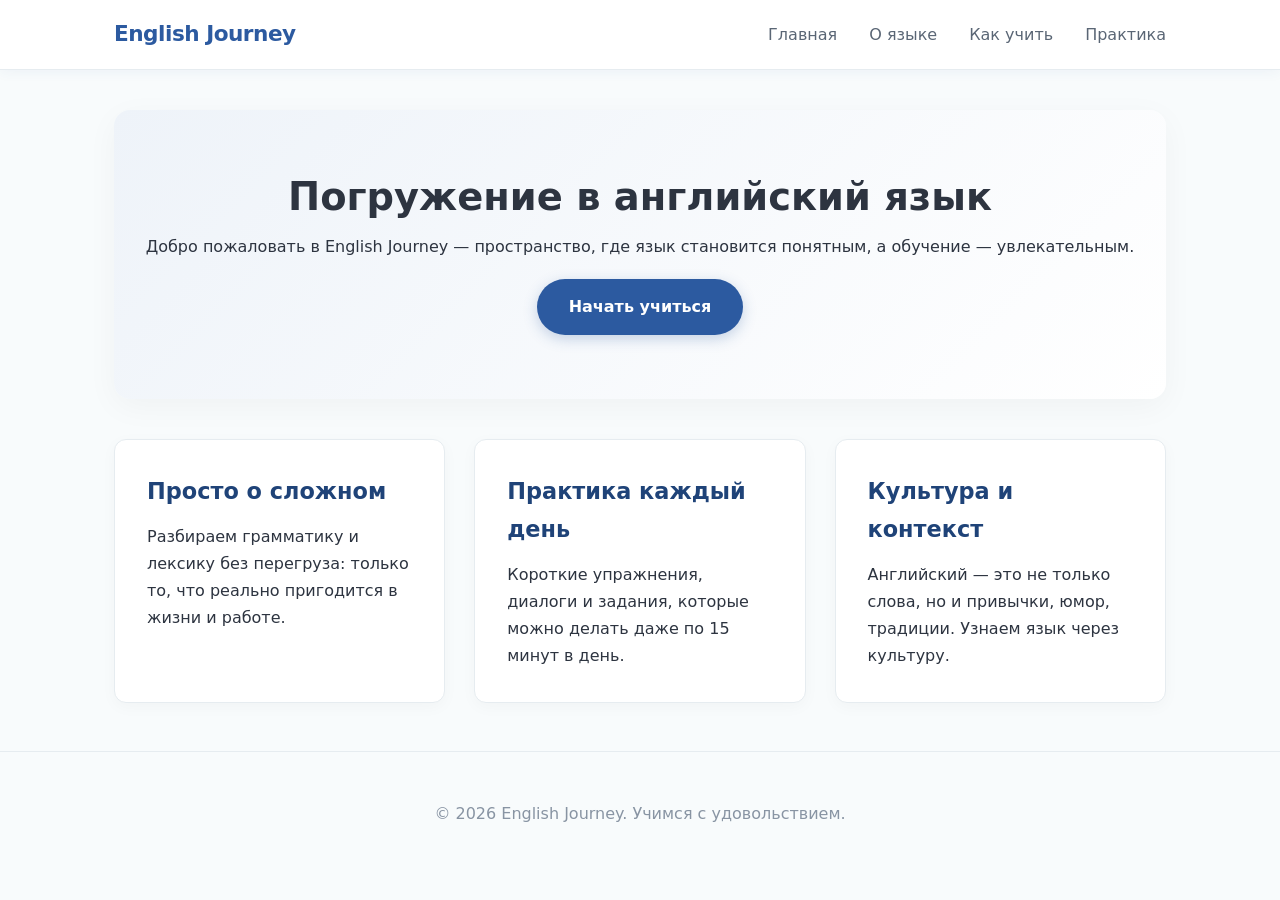
<file: index.html>
<!DOCTYPE html>
<html lang="en">
<head>
  <meta charset="UTF-8" />
  <meta name="viewport" content="width=device-width, initial-scale=1.0"/>
  <title>English Journey — Главная</title>
  <link rel="stylesheet" href="style.css" />
</head>
<body>
  <header>
    <nav>
      <a href="index.html" class="logo">English Journey</a>
      <ul>
        <li><a href="index.html">Главная</a></li>
        <li><a href="about.html">О языке</a></li>
        <li><a href="learning.html">Как учить</a></li>
        <li><a href="practice.html">Практика</a></li>
      </ul>
    </nav>
  </header>

  <main>
    <section class="hero">
      <h1>Погружение в английский язык</h1>
      <p>Добро пожаловать в English Journey — пространство, где язык становится понятным, а обучение — увлекательным.</p>
      <a href="learning.html" class="btn">Начать учиться</a>
    </section>

    <section class="features">
      <div class="card">
        <h3>Просто о сложном</h3>
        <p>Разбираем грамматику и лексику без перегруза: только то, что реально пригодится в жизни и работе.</p>
      </div>
      <div class="card">
        <h3>Практика каждый день</h3>
        <p>Короткие упражнения, диалоги и задания, которые можно делать даже по 15 минут в день.</p>
      </div>
      <div class="card">
        <h3>Культура и контекст</h3>
        <p>Английский — это не только слова, но и привычки, юмор, традиции. Узнаем язык через культуру.</p>
      </div>
    </section>
  </main>

  <footer>
    <p>&copy; 2026 English Journey. Учимся с удовольствием.</p>
  </footer>
</body>
</html>
</file>
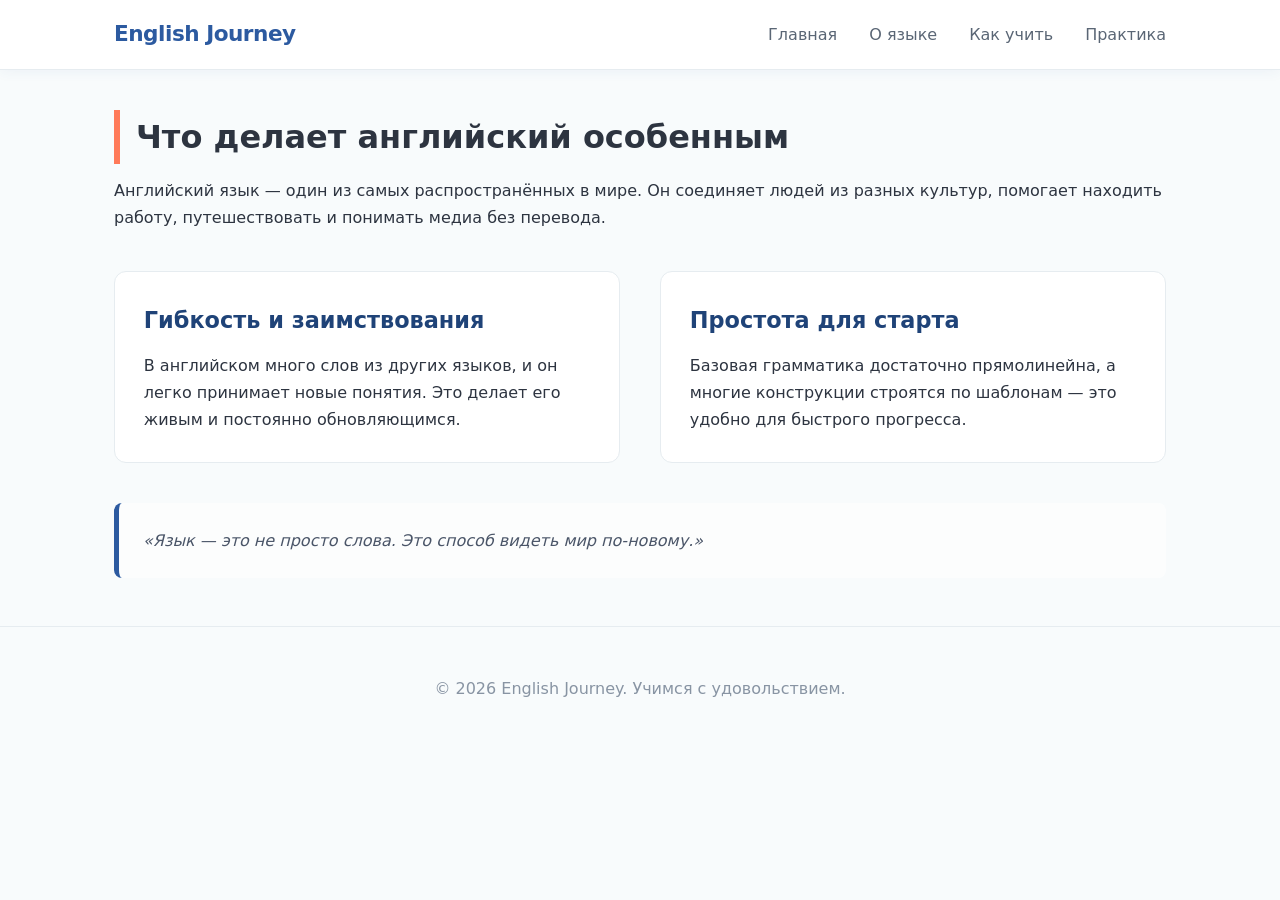
<file: about.html>
<!DOCTYPE html>
<html lang="en">
<head>
  <meta charset="UTF-8" />
  <meta name="viewport" content="width=device-width, initial-scale=1.0"/>
  <title>English Journey — О языке</title>
  <link rel="stylesheet" href="style.css" />
</head>
<body>
  <header>
    <nav>
      <a href="index.html" class="logo">English Journey</a>
      <ul>
        <li><a href="index.html">Главная</a></li>
        <li><a href="about.html">О языке</a></li>
        <li><a href="learning.html">Как учить</a></li>
        <li><a href="practice.html">Практика</a></li>
      </ul>
    </nav>
  </header>

  <main>
    <h2>Что делает английский особенным</h2>
    <p>Английский язык — один из самых распространённых в мире. Он соединяет людей из разных культур, помогает находить работу, путешествовать и понимать медиа без перевода.</p>

    <div class="grid-2">
      <article>
        <h3>Гибкость и заимствования</h3>
        <p>В английском много слов из других языков, и он легко принимает новые понятия. Это делает его живым и постоянно обновляющимся.</p>
      </article>
      <article>
        <h3>Простота для старта</h3>
        <p>Базовая грамматика достаточно прямолинейна, а многие конструкции строятся по шаблонам — это удобно для быстрого прогресса.</p>
      </article>
    </div>

    <blockquote>
      «Язык — это не просто слова. Это способ видеть мир по-новому.»
    </blockquote>
  </main>

  <footer>
    <p>&copy; 2026 English Journey. Учимся с удовольствием.</p>
  </footer>
</body>
</html>
</file>
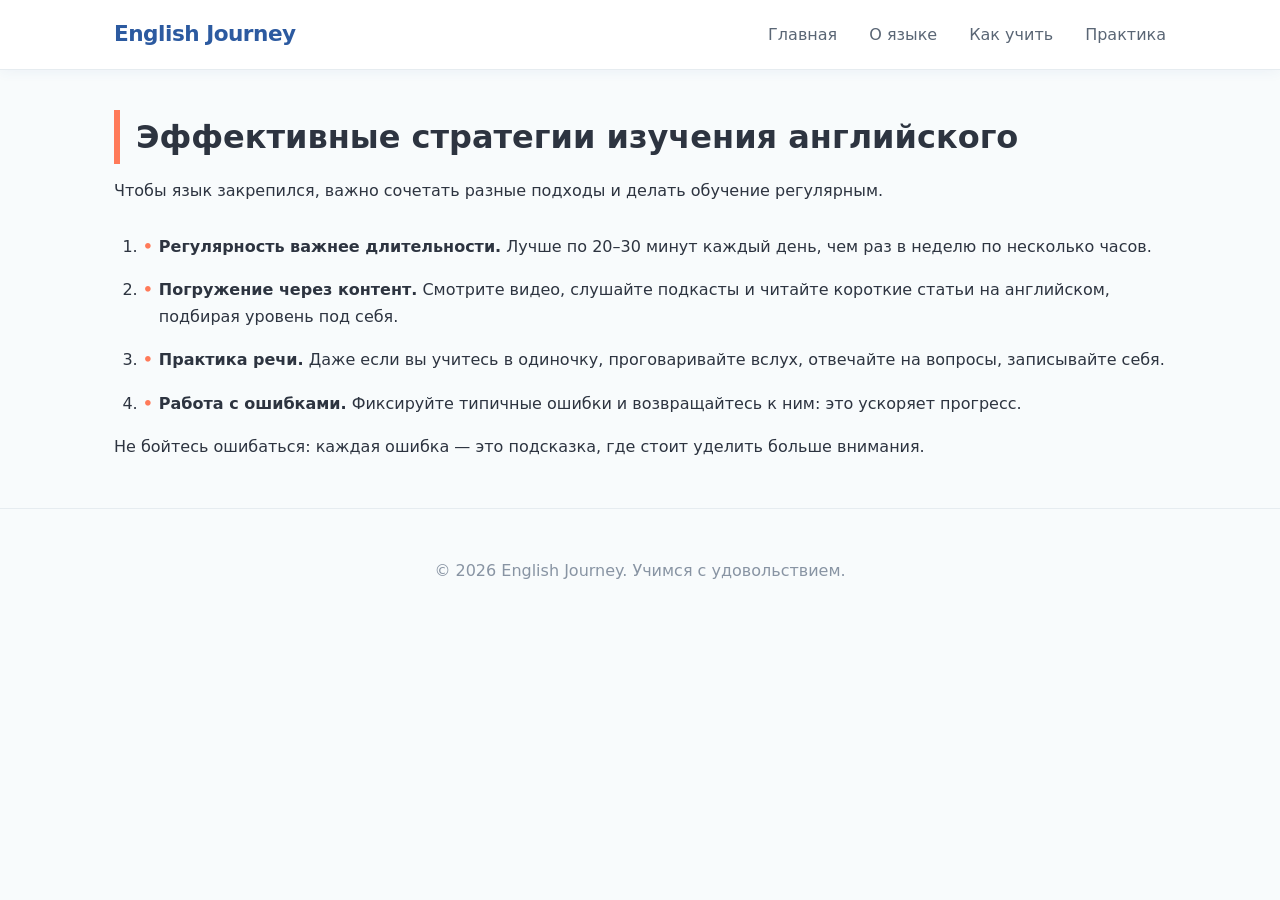
<file: learning.html>
<!DOCTYPE html>
<html lang="en">
<head>
  <meta charset="UTF-8" />
  <meta name="viewport" content="width=device-width, initial-scale=1.0"/>
  <title>English Journey — Как учить</title>
  <link rel="stylesheet" href="style.css" />
</head>
<body>
  <header>
    <nav>
      <a href="index.html" class="logo">English Journey</a>
      <ul>
        <li><a href="index.html">Главная</a></li>
        <li><a href="about.html">О языке</a></li>
        <li><a href="learning.html">Как учить</a></li>
        <li><a href="practice.html">Практика</a></li>
      </ul>
    </nav>
  </header>

  <main>
    <h2>Эффективные стратегии изучения английского</h2>
    <p>Чтобы язык закрепился, важно сочетать разные подходы и делать обучение регулярным.</p>

    <ol class="steps">
      <li>
        <strong>Регулярность важнее длительности.</strong> Лучше по 20–30 минут каждый день, чем раз в неделю по несколько часов.
      </li>
      <li>
        <strong>Погружение через контент.</strong> Смотрите видео, слушайте подкасты и читайте короткие статьи на английском, подбирая уровень под себя.
      </li>
      <li>
        <strong>Практика речи.</strong> Даже если вы учитесь в одиночку, проговаривайте вслух, отвечайте на вопросы, записывайте себя.
      </li>
      <li>
        <strong>Работа с ошибками.</strong> Фиксируйте типичные ошибки и возвращайтесь к ним: это ускоряет прогресс.
      </li>
    </ol>

    <p>Не бойтесь ошибаться: каждая ошибка — это подсказка, где стоит уделить больше внимания.</p>
  </main>

  <footer>
    <p>&copy; 2026 English Journey. Учимся с удовольствием.</p>
  </footer>
</body>
</html>
</file>
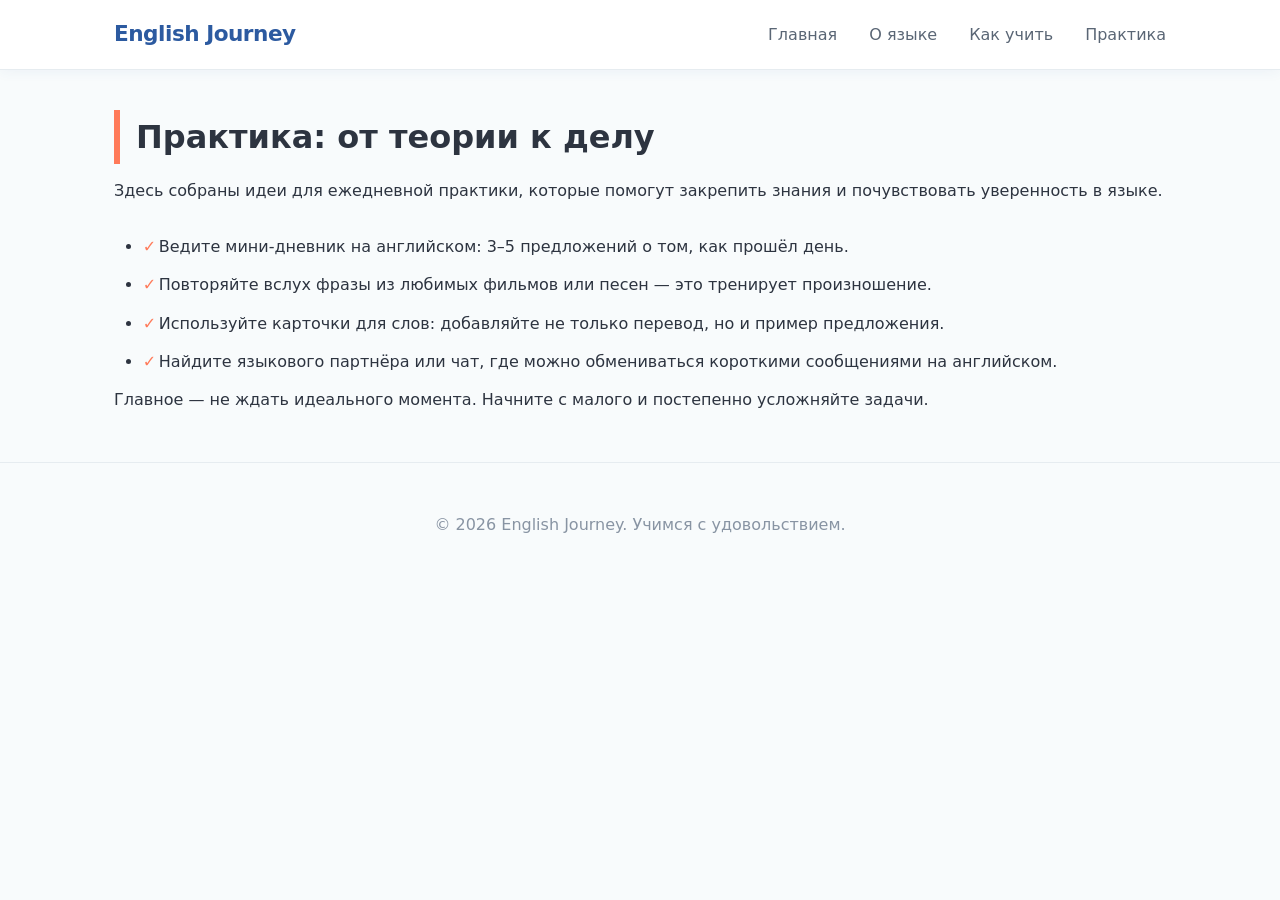
<file: practice.html>
<!DOCTYPE html>
<html lang="en">
<head>
  <meta charset="UTF-8" />
  <meta name="viewport" content="width=device-width, initial-scale=1.0"/>
  <title>English Journey — Практика</title>
  <link rel="stylesheet" href="style.css" />
</head>
<body>
  <header>
    <nav>
      <a href="index.html" class="logo">English Journey</a>
      <ul>
        <li><a href="index.html">Главная</a></li>
        <li><a href="about.html">О языке</a></li>
        <li><a href="learning.html">Как учить</a></li>
        <li><a href="practice.html">Практика</a></li>
      </ul>
    </nav>
  </header>

  <main>
    <h2>Практика: от теории к делу</h2>
    <p>Здесь собраны идеи для ежедневной практики, которые помогут закрепить знания и почувствовать уверенность в языке.</p>

    <ul class="tips">
      <li>Ведите мини-дневник на английском: 3–5 предложений о том, как прошёл день.</li>
      <li>Повторяйте вслух фразы из любимых фильмов или песен — это тренирует произношение.</li>
      <li>Используйте карточки для слов: добавляйте не только перевод, но и пример предложения.</li>
      <li>Найдите языкового партнёра или чат, где можно обмениваться короткими сообщениями на английском.</li>
    </ul>

    <p>Главное — не ждать идеального момента. Начните с малого и постепенно усложняйте задачи.</p>
  </main>

  <footer>
    <p>&copy; 2026 English Journey. Учимся с удовольствием.</p>
  </footer>
</body>
</html>
</file>
<file: style.css>
:root {
  --primary: #2c5aa0;
  --primary-dark: #1f4378;
  --secondary: #f8fbfc;
  --accent: #ff7a59;
  --text: #2d3440;
  --card-bg: #ffffff;
  --border: #e6ecf0;
}

* {
  box-sizing: border-box;
  margin: 0;
  padding: 0;
}

body {
  font-family: system-ui, -apple-system, Segoe UI, Roboto, Helvetica, Arial, sans-serif;
  line-height: 1.7;
  color: var(--text);
  background-color: var(--secondary);
}

header {
  border-bottom: 1px solid var(--border);
  box-shadow: 0 2px 12px rgba(44, 90, 160, 0.06);
  position: sticky;
  top: 0;
  z-index: 100;
  background: #fff;
}

nav {
  max-width: 1100px;
  margin: 0 auto;
  display: flex;
  justify-content: space-between;
  align-items: center;
  padding: 1rem 1.5rem;
}

.logo {
  font-weight: 700;
  font-size: 1.35rem;
  color: var(--primary);
  text-decoration: none;
  letter-spacing: -0.5px;
}

nav ul {
  list-style: none;
  display: flex;
  gap: 2rem;
}

nav a {
  text-decoration: none;
  color: #5a6675;
  font-weight: 500;
  transition: color 0.3s ease, transform 0.2s ease;
}

nav a:hover, nav a:active {
  color: var(--primary);
  transform: translateY(-1px);
}

main {
  max-width: 1100px;
  margin: 2.5rem auto;
  padding: 0 1.5rem;
}

h1, h2, h3 {
  margin-bottom: 0.8rem;
  color: var(--text);
}

h1 {
  font-size: 2.4rem;
  line-height: 1.2;
}

h2 {
  font-size: 2rem;
  border-left: 6px solid var(--accent);
  padding-left: 1rem;
}

h3 {
  font-size: 1.4rem;
  color: var(--primary-dark);
}

.hero {
  text-align: center;
  padding: 4rem 1.5rem;
  background: linear-gradient(135deg, #eef3f9 0%, #ffffff 100%);
  border-radius: 16px;
  box-shadow: 0 8px 32px rgba(0, 0, 0, 0.04);
  margin-bottom: 2.5rem;
}

.btn {
  display: inline-block;
  margin-top: 1.2rem;
  padding: 0.9rem 2rem;
  background: var(--primary);
  color: white;
  text-decoration: none;
  border-radius: 50px;
  font-weight: 600;
  box-shadow: 0 4px 14px rgba(44, 90, 160, 0.25);
  transition: all 0.3s ease;
}

.btn:hover {
  background: var(--primary-dark);
  transform: translateY(-2px);
  box-shadow: 0 6px 18px rgba(44, 90, 160, 0.3);
}

.features {
  display: grid;
  grid-template-columns: repeat(auto-fit, minmax(280px, 1fr));
  gap: 1.8rem;
  margin-top: 2.5rem;
}

.card {
  padding: 2rem;
  border: 1px solid var(--border);
  border-radius: 12px;
  background: var(--card-bg);
  box-shadow: 0 4px 16px rgba(0, 0, 0, 0.03);
  transition: transform 0.3s ease, box-shadow 0.3s ease;
}

.card:hover {
  transform: translateY(-4px);
  box-shadow: 0 8px 24px rgba(0, 0, 0, 0.05);
}

.grid-2 {
  display: grid;
  grid-template-columns: 1fr 1fr;
  gap: 2.5rem;
  margin-top: 2.5rem;
}

.grid-2 article {
  padding: 1.8rem;
  border-radius: 12px;
  background: var(--card-bg);
  border: 1px solid var(--border);
}

blockquote {
  font-style: italic;
  border-left: 5px solid var(--primary);
  padding-left: 1.5rem;
  margin: 2.5rem 0;
  color: #4a5568;
  background: rgba(255, 255, 255, 0.6);
  padding: 1.5rem;
  border-radius: 8px;
}

.steps {
  margin-top: 1.8rem;
  padding-left: 1.8rem;
}

.steps li {
  margin-bottom: 1rem;
  position: relative;
  padding-left: 1rem;
}

.steps li::before {
  content: "•";
  color: var(--accent);
  font-weight: bold;
  position: absolute;
  left: 0;
}

.tips {
  margin-top: 1.8rem;
  padding-left: 1.8rem;
}

.tips li {
  margin-bottom: 0.7rem;
  position: relative;
  padding-left: 1rem;
}

.tips li::before {
  content: "✓";
  color: var(--accent);
  font-weight: bold;
  position: absolute;
  left: 0;
}

footer {
  text-align: center;
  padding: 3rem 1.5rem;
  color: #8894a3;
  border-top: 1px solid var(--border);
  margin-top: 3rem;
}

/* Адаптивность */
@media (max-width: 768px) {
  nav {
    flex-direction: column;
    gap: 1.2rem;
  }

  nav ul {
    flex-wrap: wrap;
    justify-content: center;
    gap: 0.8rem;
  }

  h1 {
    font-size: 2rem;
  }

  .grid-2 {
    grid-template-columns: 1fr;
  }

  .hero {
    padding: 3rem 1rem;
  }
}
</file>
